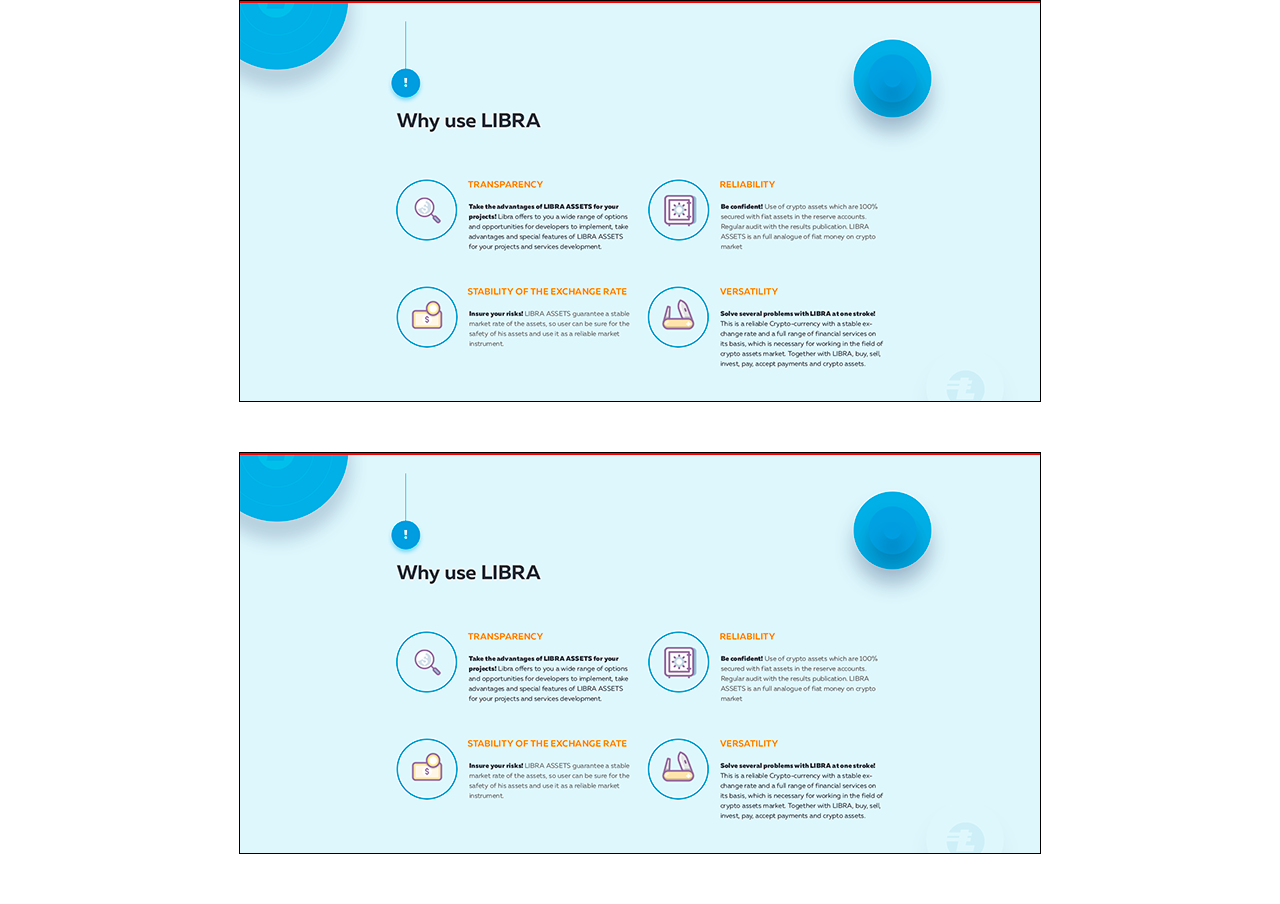
<file: index.html>
<!DOCTYPE html>
<html lang="en">
<head>
	<meta charset="UTF-8">
	<title>Task-1</title>
	<link rel="stylesheet" href="style.css">
</head>
<body>
	<div class="scroll-block">
		<img class='scroll-image' src="scroll-1.png" alt="">
	</div>
	<div class="scroll-block">
		<img class='scroll-image' src="scroll-2.png" alt="">
	</div>
</body>
</html>
</file>
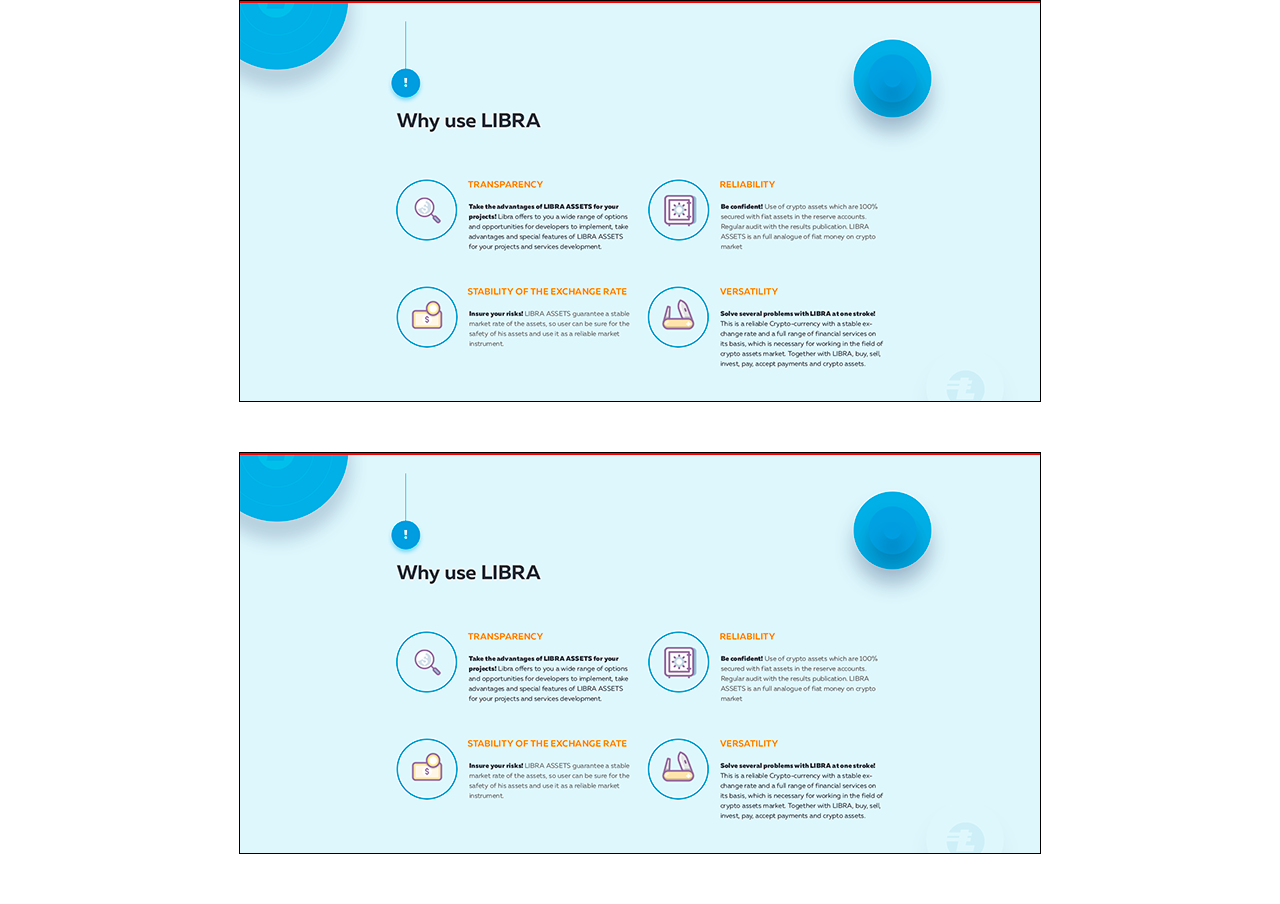
<file: Test-task-1.html>
<!DOCTYPE html>
<html lang="en">
<head>
	<meta charset="UTF-8">
	<title>Task-1</title>
	<link rel="stylesheet" href="style.css">
</head>
<body>
	<div class="scroll-block">
		<img class='scroll-image' src="scroll-1.png" alt="">
	</div>
	<div class="scroll-block">
		<img class='scroll-image' src="scroll-2.png" alt="">
	</div>
</body>
</html>
</file>
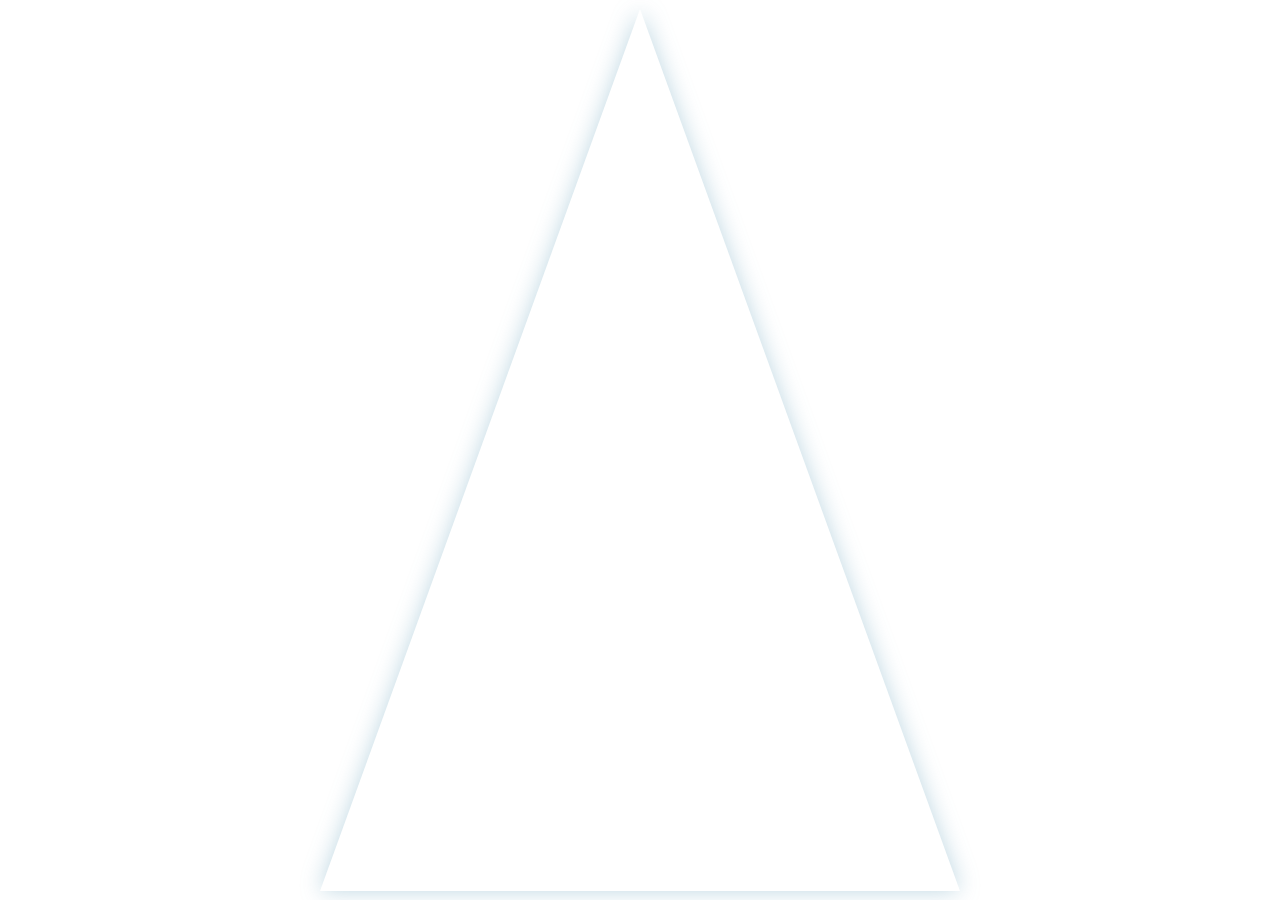
<file: Test-task-4.html>
<!DOCTYPE html>
<html lang="en">
<head>
	<meta charset="UTF-8">
	<title>Test</title>
	<link rel="stylesheet" href="style.css">
</head>
<body>
	<div class="triangle-wrap">

		<svg class="shadow" viewBox="0 0 1 1" preserveAspectRatio="none">
			<polyline points="0.5,0  1,1  0,1" fill="#FFF"/>
		</svg>
	</div>
</body>
</html>
</file>
<file: style.css>
body {
	margin: 0
}


/*
	task-1
*/

.scroll-block {
	width: 800px;
	height: 400px;
	margin: 0 auto 50px;
	overflow: hidden;
	border: 1px solid #000;
}

.scroll-block .scroll-image {
	/* red top and bottom border to see start and end of img */
	border: 2px solid red;
	border-width: 2px 0;
	-webkit-transition: all 5s ease;
	-moz-transition: all 5s ease;
	-ms-transition: all 5s ease;
	-o-transition: all 5s ease;
	transition: all 5s ease;
}

.scroll-block:hover .scroll-image {
	-webkit-transform: translateY(calc(-100% + 400px));
	-moz-transform: translateY(calc(-100% + 400px));
	-ms-transform: translateY(calc(-100% + 400px));
	-o-transform: translateY(calc(-100% + 400px));
	transform: translateY(calc(-100% + 400px));
}


/*
	task-4
*/

.triangle-wrap {
	width: 50%;
	height: 98%;
	position: absolute;
	top: 1%;
	left: 50%;
	-webkit-transform: translateX(-50%);
	-moz-transform: translateX(-50%);
	-ms-transform: translateX(-50%);
	-o-transform: translateX(-50%);
	transform: translateX(-50%);
}

.triangle-wrap svg {
	position: absolute;
	left: 0;
	top: 0;
	width: 100%;
	height: 100%;
}

.shadow {
	-webkit-filter: drop-shadow(0 0 11px rgba(59, 135, 167, 0.33));
	filter: drop-shadow(0 0 11px rgba(59, 135, 167, 0.33));
}

@media only screen and (max-width: 768px){
	.triangle-wrap{
		display: none !important;
	}
}
</file>
